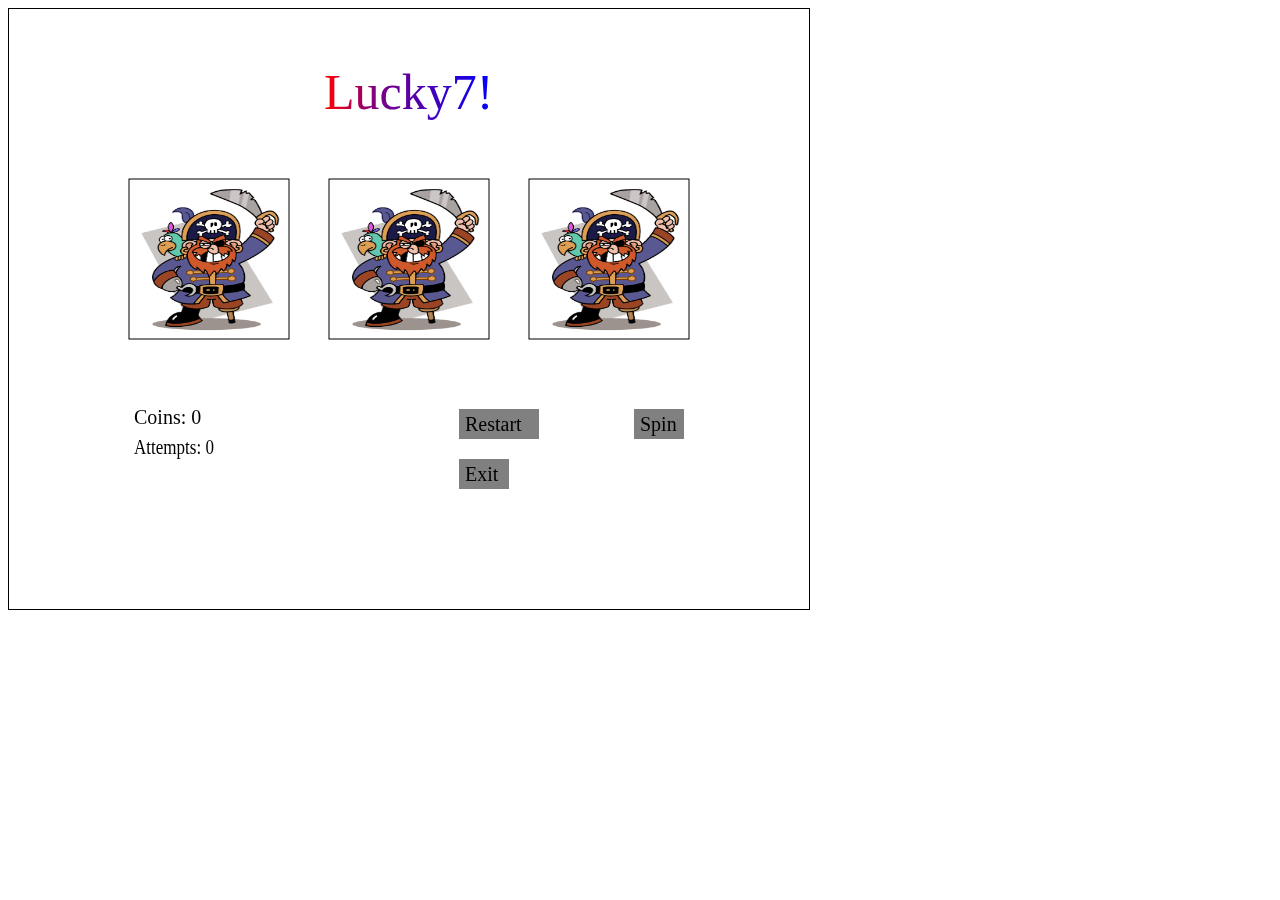
<file: game/index.html>
<html>

<head>
    <title>Parcel Sandbox</title>
    <meta charset="UTF-8" />

    <style>
    
        #gameScreen {
            border: 1px solid black;
        }

    </style>


</head>


<body>

    <canvas id="gameScreen" width="800" height="600"></canvas>

    <script src="src/index.js" type="module"></script>

</body>

</html>
</file>
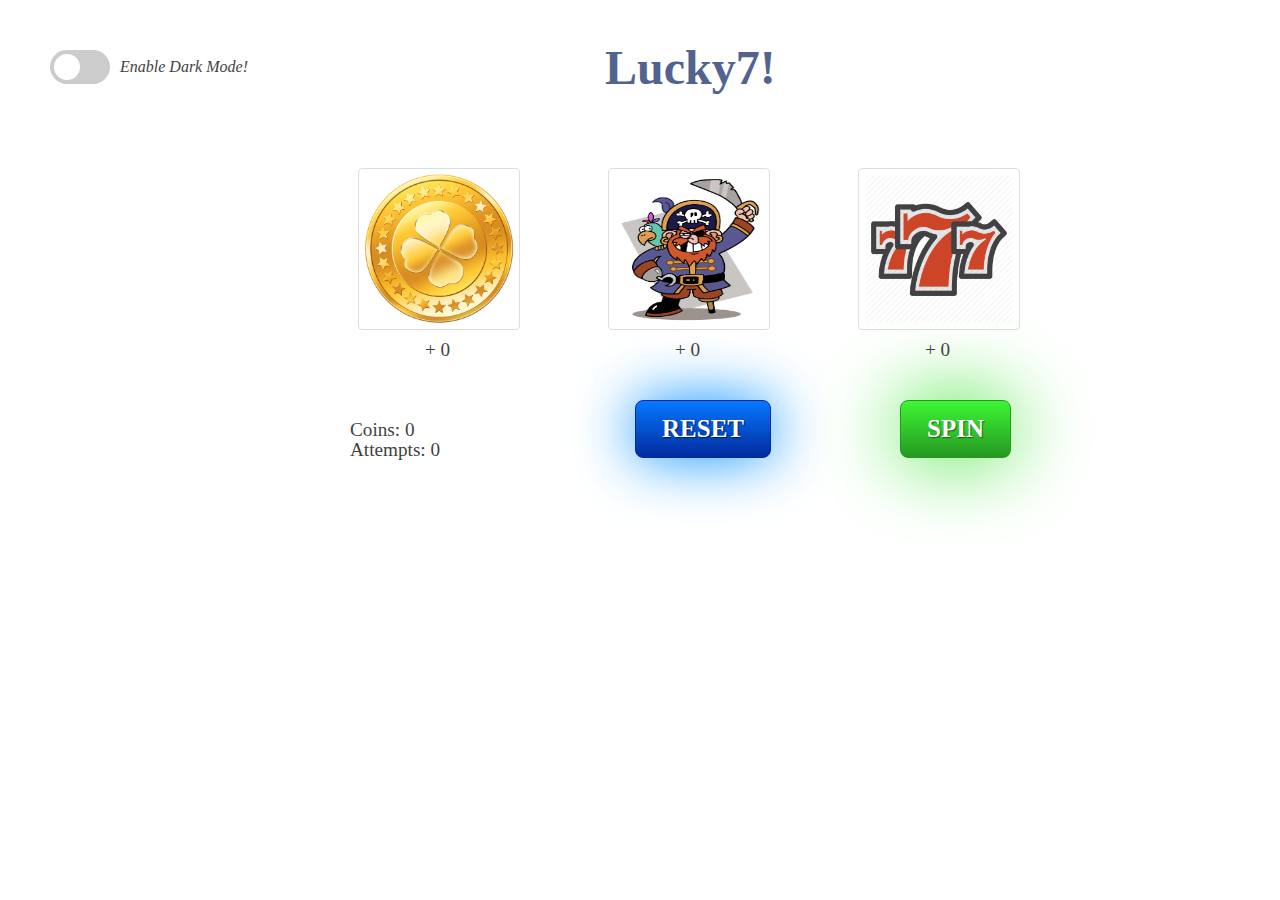
<file: lucky7_javascript/index.html>
<html>
    <head>
        <title>Lucky7</title>
        <link rel="stylesheet" href="style.css">


        <script type="text/javascript">

            let randomNumber1 = 0;
            let randomNumber2 = 0;
            let randomNumber3 = 0;
            let ammountOfCoins = 0;
            let ammountOfAttempts = 0;


            function spinSlots(imgCoin,imgPirate,imgSeven) {
                randomNumber1 = getRandomIntInclusive(0,7);
                randomNumber2 = getRandomIntInclusive(0,7);
                randomNumber3 = getRandomIntInclusive(0,7);

                // change slot images
                if(randomNumber1 == 0) document.getElementById("slot1").src=imgPirate;
                else 
                    if(randomNumber1 == 7) document.getElementById("slot1").src=imgSeven;
                else
                    document.getElementById("slot1").src=imgCoin;

                if(randomNumber2 == 0) document.getElementById("slot2").src=imgPirate;
                else 
                    if(randomNumber2 == 7) document.getElementById("slot2").src=imgSeven;
                else
                    document.getElementById("slot2").src=imgCoin;

                if(randomNumber3 == 0) document.getElementById("slot3").src=imgPirate;
                else 
                    if(randomNumber3 == 7) document.getElementById("slot3").src=imgSeven;
                else
                    document.getElementById("slot3").src=imgCoin;

                // check if game resets/ends/continues
                ammountOfAttempts++;

                if(randomNumber1 + randomNumber2 + randomNumber3 == 0){
                    ammountOfCoins = 0;
                    resetData();
                } else
                    if(randomNumber1 + randomNumber2 + randomNumber3 == 21){
                        alert("Lucky7!\nCongratulations, you won " + ammountOfCoins + " with " + ammountOfAttempts + " attempts!");
                        ammountOfAttempts = 0;
                        ammountOfCoins = 0;
                        updateData();
                    } else{
                        if(randomNumber1 != 0 && randomNumber1 != 7) ammountOfCoins += randomNumber1;
                        if(randomNumber2 != 0 && randomNumber2 != 7) ammountOfCoins += randomNumber2;
                        if(randomNumber3 != 0 && randomNumber3 != 7) ammountOfCoins += randomNumber3;
                        updateData();
                    }
            }

            function updateData(){
                document.getElementById("idAmmountOfCoins").textContent = "Coins: " + ammountOfCoins;
                document.getElementById("idAmmountOfAttempts").textContent = "Attempts: " + ammountOfAttempts;

                if(randomNumber1 == 7)
                    document.getElementById("idRandomNumber1").textContent = "+ 0";
                else
                    document.getElementById("idRandomNumber1").textContent = "+ " + randomNumber1;

                if(randomNumber2 == 7)
                    document.getElementById("idRandomNumber2").textContent = "+ 0";
                else
                    document.getElementById("idRandomNumber2").textContent = "+ " + randomNumber2;

                if(randomNumber3 == 7)
                    document.getElementById("idRandomNumber3").textContent = "+ 0";
                else
                    document.getElementById("idRandomNumber3").textContent = "+ " + randomNumber3;

            }

            function resetData(){
                ammountOfAttempts = 0;
                ammountOfCoins = 0;
                updateData();
            }

            // from https://developer.mozilla.org/en-US/docs/Web/JavaScript/Reference/Global_Objects/Math/random
            function getRandomIntInclusive(min, max) {                  
                min = Math.ceil(min);
                max = Math.floor(max);
                return Math.floor(Math.random() * (max - min + 1)) + min; 
                //The maximum is inclusive and the minimum is inclusive 
            }

        </script>


        <div class="theme-switch-wrapper">
            <label class="theme-switch" for="checkbox">
                <input type="checkbox" id="checkbox" />
                <div class="slider round"></div>
            </label>
            <em>Enable Dark Mode!</em>
        </div>


    </head>

    <body>




        <div> <h1>Lucky7!</h1> </div>


        <div style="position: relative">
            <img id="slot1" src="res/slot_coin.png" alt="Slot 1" class="imgSlot1">
            <img id ="slot2" src="res/slot_pirate.png" alt="Slot 2" class="imgSlot2">
            <img id ="slot3" src="res/slot_seven.png" alt="Slot 3" class="imgSlot3">
        </div>


        <a class="btnSpin" href="#" onclick='spinSlots("res/slot_coin.png","res/slot_pirate.png","res/slot_seven.png")'>Spin</a>

        <a class="btnReset" href="#" onclick='resetData()'>Reset</a>


        <div>
            <p id="idAmmountOfCoins" class="coins">Coins: <span id="ammountOfCoins">.</span></p>
            <p id="idAmmountOfAttempts" class="attempts">Attempts: <span id="ammountOfAttempts">.</span></p>

            <script type="text/javascript">
                document.getElementById("ammountOfCoins").textContent = ammountOfCoins;
                document.getElementById("ammountOfAttempts").textContent = ammountOfAttempts;
            </script>
        </div>


        <div>
            <p id="idRandomNumber1" class="randomNumber1"><span id="idRandomNumber1">+ 0</span></p>
            <p id="idRandomNumber2" class="randomNumber2"><span id="idRandomNumber2">+ 0</span></p>
            <p id="idRandomNumber3" class="randomNumber3"><span id="idRandomNumber3">+ 0</span></p>
        </div>


        <script type="text/javascript">
            const toggleSwitch = document.querySelector('.theme-switch input[type="checkbox"]');
            function switchTheme(e) {
                if (e.target.checked) {
                    document.documentElement.setAttribute('data-theme', 'dark');
                }
                else {
                    document.documentElement.setAttribute('data-theme', 'light');
                }    
            }
            toggleSwitch.addEventListener('change', switchTheme, false);
        </script>

    </body>
</html>
</file>
<file: lucky7_javascript/style.css>
/*  LIGHT/DARK MODE BUTTON  */

:root {
    --primary-color: #302AE6;
    --secondary-color: #536390;
    --font-color: #424242;
    --bg-color: #fff;
    --heading-color: #292922;
}


[data-theme="dark"] {
    --primary-color: #9A97F3;
    --secondary-color: #818cab;
    --font-color: #e1e1ff;
    --bg-color: #161625;
    --heading-color: #818cab;
}


.theme-switch-wrapper {
    position: absolute;
    left: 50;
    top: 50;
    display: flex;
    align-items: center;

    em {
        margin-left: 10px;
        font-size: 1rem;
    }
}
.theme-switch {
    display: inline-block;
    height: 34px;
    position: relative;
    width: 60px;
}

.theme-switch input {
    display:none;
}

.slider {
    background-color: #ccc;
    bottom: 0;
    cursor: pointer;
    left: 0;
    position: absolute;
    right: 0;
    top: 0;
    transition: .4s;
}

.slider:before {
    background-color: #fff;
    bottom: 4px;
    content: "";
    height: 26px;
    left: 4px;
    position: absolute;
    transition: .4s;
    width: 26px;
}

input:checked + .slider {
    background-color: #66bb6a;
}

input:checked + .slider:before {
    transform: translateX(26px);
}

.slider.round {
    border-radius: 34px;
}

.slider.round:before {
    border-radius: 50%;
}


/*==============================*/
/*==============================*/


body {
    background-color: var(--bg-color);
    color: var(--font-color);
}

h1 {
    position: absolute;
    left: 605;
    color: var(--secondary-color);
    font-size: 3em;
    align-content: center
}

/*==============================*/

.imgSlot1 {
    border: 1px solid #ddd;
    border-radius: 4px;
    padding: 5px;
    width: 150px;
    height: 150px;
    position: absolute;
    top:160;
    left: 350;
}

.imgSlot2 {
    border: 1px solid #ddd;
    border-radius: 4px;
    padding: 5px;
    width: 150px;
    height: 150px;
    position: absolute;
    top:160;
    left: 600;
}

.imgSlot3 {
    border: 1px solid #ddd;
    border-radius: 4px;
    padding: 5px;
    width: 150px;
    height: 150px;
    position: absolute;
    top:160;
    left: 850;
}

/*==============================*/


/* BUTTONS GENERATED WITH
buttonoptimizer.com
*/

.btnSpin {
    position: absolute;
    top: 400;
    left: 900;
    display: inline-block;
    text-align: center;
    vertical-align: middle;
    padding: 14px 26px;
    border: 1px solid #269721;
    border-radius: 8px;
    background: #3ef635;
    background: -webkit-gradient(linear, left top, left bottom, from(#3ef635), to(#269721));
    background: -moz-linear-gradient(top, #3ef635, #269721);
    background: linear-gradient(to bottom, #3ef635, #269721);
    -webkit-box-shadow: #3ae331 0px 0px 80px 0px;
    -moz-box-shadow: #3ae331 0px 0px 80px 0px;
    box-shadow: #3ae331 0px 0px 80px 0px;
    text-shadow: #185f15 1px 1px 1px;
    font: normal normal bold 25px tahoma;
    color: #ffffff;
    text-decoration: none;
    text-transform: uppercase
}
.btnSpin:hover {
    border: 1px solid ##30bd29;
    background: #4aff40;
    background: -webkit-gradient(linear, left top, left bottom, from(#4aff40), to(#2eb528));
    background: -moz-linear-gradient(top, #4aff40, #2eb528);
    background: linear-gradient(to bottom, #4aff40, #2eb528);
    color: #ffffff;
    text-decoration: none;
    text-transform: uppercase
}
.btnSpin:active {
    background: #269721;
    background: -webkit-gradient(linear, left top, left bottom, from(#269721), to(#269721));
    background: -moz-linear-gradient(top, #269721, #269721);
    background: linear-gradient(to bottom, #269721, #269721);
    text-transform: uppercase
}
.btnSpin:focus {
    text-transform: uppercase
}

/*==============================*/

.btnReset {
    position: absolute;
    top: 400;
    left: 635;
    display: inline-block;
    text-align: center;
    vertical-align: middle;
    padding: 14px 26px;
    border: 1px solid #022b9f;
    border-radius: 8px;
    background: #0578ff;
    background: -webkit-gradient(linear, left top, left bottom, from(#0578ff), to(#022b9f));
    background: -moz-linear-gradient(top, #0578ff, #022b9f);
    background: linear-gradient(to bottom, #0578ff, #022b9f);
    -webkit-box-shadow: #0690ff 0px 0px 60px 0px;
    -moz-box-shadow: #0690ff 0px 0px 60px 0px;
    box-shadow: #0690ff 0px 0px 60px 0px;
    text-shadow: #011859 1px 1px 1px;
    font: normal normal bold 25px tahoma;
    color: #ffffff;
    text-decoration: none;
    text-transform: uppercase
}
.btnReset:hover {
    border: 1px solid ##0230b1;
    background: #0690ff;
    background: -webkit-gradient(linear, left top, left bottom, from(#0690ff), to(#0234bf));
    background: -moz-linear-gradient(top, #0690ff, #0234bf);
    background: linear-gradient(to bottom, #0690ff, #0234bf);
    color: #ffffff;
    text-decoration: none;
    text-transform: uppercase
}
.btnReset:active {
    background: #022b9f;
    background: -webkit-gradient(linear, left top, left bottom, from(#022b9f), to(#022b9f));
    background: -moz-linear-gradient(top, #022b9f, #022b9f);
    background: linear-gradient(to bottom, #022b9f, #022b9f);
    text-transform: uppercase
}
.btnReset:focus {
    text-transform: uppercase
}

/*==============================*/

.coins {
    position: absolute;
    top: 400;
    left: 350;
    font-size: 1.2em;
}

.attempts {
    position: absolute;
    top: 420;
    left: 350;
    font-size: 1.2em;
}

/*==============================*/

.randomNumber1 {
    position: absolute;
    top: 320;
    left: 425;
    font-size: 1.2em;
}

.randomNumber2 {
    position: absolute;
    top: 320;
    left: 675;
    font-size: 1.2em;

}

.randomNumber3 {
    position: absolute;
    top: 320;
    left: 925;
    font-size: 1.2em;

}


/*=====================================*/
</file>
